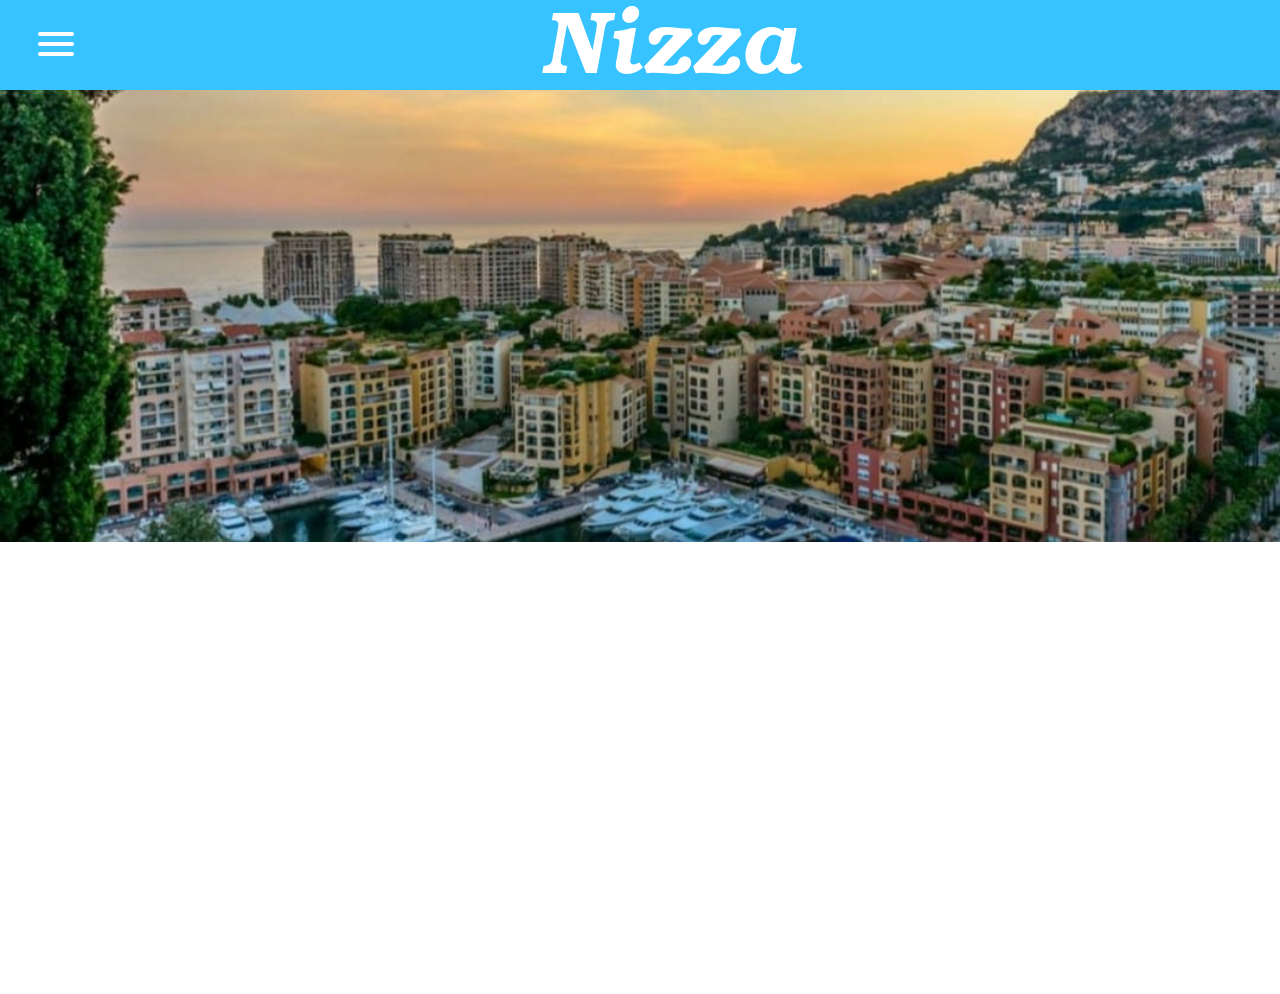
<file: index.html>
<!DOCTYPE html>
<head>
    <title>Nizzareisen.com</title>
    <link rel="stylesheet" href="style.css">
    <link rel="preload" href="index.html">
    <link rel="preload" href="response.js" as="script">
    <link rel="preload" href="style.css" as="style">
    <link rel="preload" href="logo.png">
    <link rel="preload" href="navbcr.jpg">
    <link rel="preload" href="menubtn.png">

</head>
<body style=" overflow-y: hidden;" onload="closenav(); document.title = 'Home | Nizzareisen.com';">
    <script src="response.js"></script>
    <header>
        <div id="navbar">
            <a><a href="javascript:void(0)" onclick="closenav()" id="closebtn"><img src="closebtn.png"></a></a>
            <a href="index.html"><button style="background-color: white; color: black;"  class="menubutton">Home</button></a>
            <a href="geschichte.html"><button class="menubutton">Geschichte</button></a>
            <a href="kultur.html"><button class="menubutton">Kultur</button></a>
            <a href="gastronomie.html"><button class="menubutton">Gastronomie</button></a>
            <a href="shopping.html"id="shoppingbtn"><button class="menubutton">Shopping</button></a>
        </div>
        <div id="top">
            <table>
                <tr>
                    <td>
                        <button class="invis" onclick="opennav()"><img src="menubtn.png" id="menubtn" title="menü"></button>
                    </td>
                    <td>
                        <img src="logo.png" alt="logo" id="logo">
                    </td>
                </tr>
            </table>
        </div>
    </header>
    <div id="main" onclick="closenav()">
        <div class="mapouter">
            <div id="gmap_canvas">
                <iframe id="map" width="130%" height="0px;" id="gmap_canvas" src="https://maps.google.com/maps?q=Nizza&t=k&z=13&ie=UTF8&iwloc=&output=embed" frameborder="0" scrolling="no" marginheight="0" marginwidth="0"></iframe><br>
                <style>
                .mapouter{position:static;text-align:center;height:100%;width:100%;}
                </style>
                <style>.gmap_canvas {overflow:hidden;background:none!important;height:100%;width:100%;}</style>
                <script>get_window_hi()</script>
            </div>
        </div>
    </div>
</body>
</file>
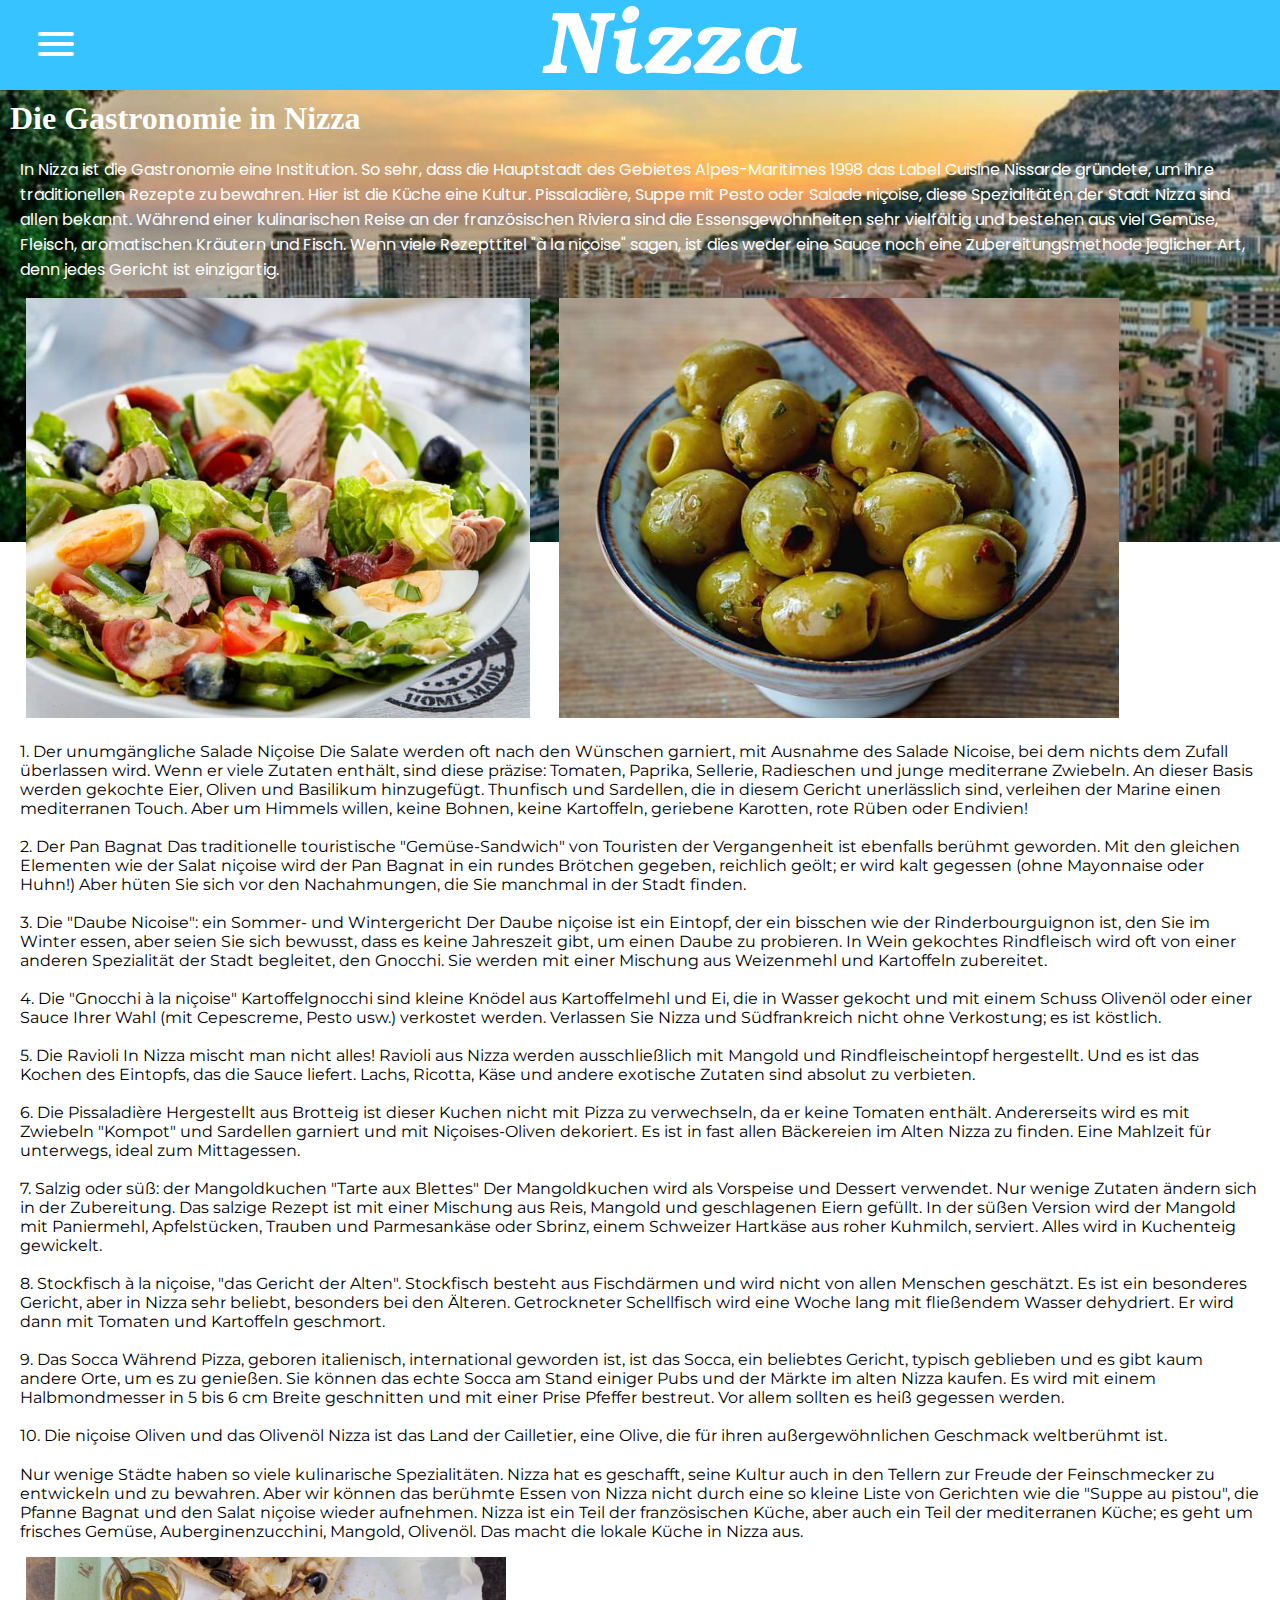
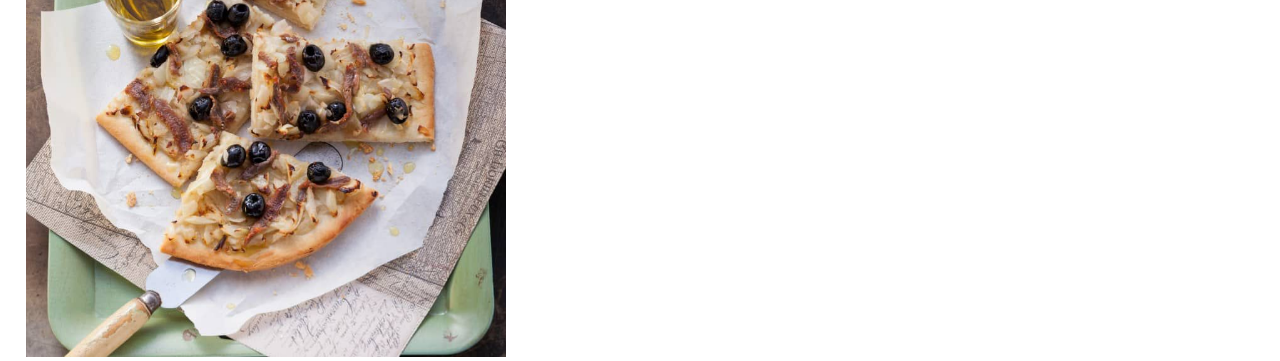
<file: gastronomie.html>
<!DOCTYPE html>
<head>
    <title>Nizzareisen.com</title>
    <link rel="stylesheet" href="style.css">
    <link rel="prerender" href="index.html">
    <link rel="preconnect" href="https://fonts.googleapis.com">
<link rel="preconnect" href="https://fonts.gstatic.com" crossorigin>
<link href="https://fonts.googleapis.com/css2?family=Montserrat:wght@200&display=swap" rel="stylesheet"> 
<link rel="preconnect" href="https://fonts.googleapis.com">
<link rel="preconnect" href="https://fonts.gstatic.com" crossorigin>
<link href="https://fonts.googleapis.com/css2?family=Montserrat:wght@200;600&family=Poppins&display=swap" rel="stylesheet"> 
</head>
<body onload="closenav(); document.title = 'Gastronomie | Nizzareisen.com'">
    <script src="response.js">
    </script>
    <header>
        <div id="navbar">
            <a><a href="javascript:void(0)" onclick="closenav()" id="closebtn"><img src="closebtn.png"></a></a>
            <a href="index.html"><button class="menubutton">Home</button></a>
            <a href="geschichte.html"><button class="menubutton">Geschichte</button></a>
            <a href="kultur.html"><button class="menubutton">Kultur</button></a>
            <a href="gastronomie.html"><button style="background-color: white; color: black;" class="menubutton">Gastronomie</button></a>
            <a href="shopping.html"id="shoppingbtn"><button class="menubutton">Shopping</button></a>
        </div>
        <div id="top">
            <table>
                <tr>
                    <td>
                        <button class="invis" onclick="opennav()"><img src="menubtn.png" id="menubtn" title="menü"></button>
                    </td>
                    <td>
                        <img src="logo.png" alt="logo" id="logo">
                    </td>
                </tr>
            </table>
        </div>
    </header>
    <main onclick="closenav()">
          <h1 id="Sitetheme">Die Gastronomie in Nizza</h1>
          <p class="infotext" style="color: white;   font-family: 'Montserrat', sans-serif; font-family: 'Poppins', sans-serif;">In Nizza ist die Gastronomie eine Institution. So sehr, dass die Hauptstadt des Gebietes Alpes-Maritimes 1998 das Label Cuisine Nissarde gründete, um ihre traditionellen Rezepte zu bewahren. Hier ist die Küche eine Kultur.
            Pissaladière, Suppe mit Pesto oder Salade niçoise, diese Spezialitäten der Stadt Nizza sind allen bekannt. Während einer kulinarischen Reise an der französischen Riviera sind die Essensgewohnheiten sehr vielfältig und bestehen aus viel Gemüse, Fleisch, aromatischen Kräutern und Fisch. Wenn viele Rezepttitel "à la niçoise" sagen, ist dies weder eine Sauce noch eine Zubereitungsmethode jeglicher Art, denn jedes Gericht ist einzigartig.</p> 
            <img src="salat.jpeg" style="max-height: 420px;" class="infoimage">
            <img src="olive.jpeg" style="max-height: 420px;" class="infoimage">
            <p class="infotext">1. Der unumgängliche Salade Niçoise
                Die Salate werden oft nach den Wünschen garniert, mit Ausnahme des Salade Nicoise, bei dem nichts dem Zufall überlassen wird. Wenn er viele Zutaten enthält, sind diese präzise: Tomaten, Paprika, Sellerie, Radieschen und junge mediterrane Zwiebeln. An dieser Basis werden gekochte Eier, Oliven und Basilikum hinzugefügt. Thunfisch und Sardellen, die in diesem Gericht unerlässlich sind, verleihen der Marine einen mediterranen Touch. Aber um Himmels willen, keine Bohnen, keine Kartoffeln, geriebene Karotten, rote Rüben oder Endivien! <br><br>
                
                2. Der Pan Bagnat
                Das traditionelle touristische "Gemüse-Sandwich" von Touristen der Vergangenheit ist ebenfalls berühmt geworden. Mit den gleichen Elementen wie der Salat niçoise wird der Pan Bagnat in ein rundes Brötchen gegeben, reichlich geölt; er wird kalt gegessen (ohne Mayonnaise oder Huhn!) Aber hüten Sie sich vor den Nachahmungen, die Sie manchmal in der Stadt finden.<br><br>
                
                3. Die "Daube Nicoise": ein Sommer- und Wintergericht
                Der Daube niçoise ist ein Eintopf, der ein bisschen wie der Rinderbourguignon ist, den Sie im Winter essen, aber seien Sie sich bewusst, dass es keine Jahreszeit gibt, um einen Daube zu probieren. In Wein gekochtes Rindfleisch wird oft von einer anderen Spezialität der Stadt begleitet, den Gnocchi. Sie werden mit einer Mischung aus Weizenmehl und Kartoffeln zubereitet.<br><br>
                
                4. Die "Gnocchi à la niçoise"
                Kartoffelgnocchi sind kleine Knödel aus Kartoffelmehl und Ei, die in Wasser gekocht und mit einem Schuss Olivenöl oder einer Sauce Ihrer Wahl (mit Cepescreme, Pesto usw.) verkostet werden. Verlassen Sie Nizza und Südfrankreich nicht ohne Verkostung; es ist köstlich.<br><br>
                
                5. Die Ravioli
                In Nizza mischt man nicht alles! Ravioli aus Nizza werden ausschließlich mit Mangold und Rindfleischeintopf hergestellt. Und es ist das Kochen des Eintopfs, das die Sauce liefert. Lachs, Ricotta, Käse und andere exotische Zutaten sind absolut zu verbieten.<br><br>
                
                6. Die Pissaladière
                Hergestellt aus Brotteig ist dieser Kuchen nicht mit Pizza zu verwechseln, da er keine Tomaten enthält. Andererseits wird es mit Zwiebeln "Kompot" und Sardellen garniert und mit Niçoises-Oliven dekoriert. Es ist in fast allen Bäckereien im Alten Nizza zu finden. Eine Mahlzeit für unterwegs, ideal zum Mittagessen.<br><br>
                
                7. Salzig oder süß: der Mangoldkuchen "Tarte aux Blettes"
                Der Mangoldkuchen wird als Vorspeise und Dessert verwendet. Nur wenige Zutaten ändern sich in der Zubereitung. Das salzige Rezept ist mit einer Mischung aus Reis, Mangold und geschlagenen Eiern gefüllt. In der süßen Version wird der Mangold mit Paniermehl, Apfelstücken, Trauben und Parmesankäse oder Sbrinz, einem Schweizer Hartkäse aus roher Kuhmilch, serviert. Alles wird in Kuchenteig gewickelt.<br><br>
                
                8. Stockfisch à la niçoise, "das Gericht der Alten".
                Stockfisch besteht aus Fischdärmen und wird nicht von allen Menschen geschätzt. Es ist ein besonderes Gericht, aber in Nizza sehr beliebt, besonders bei den Älteren. Getrockneter Schellfisch wird eine Woche lang mit fließendem Wasser dehydriert. Er wird dann mit Tomaten und Kartoffeln geschmort.<br><br>
                
                9. Das Socca
                Während Pizza, geboren italienisch, international geworden ist, ist das Socca, ein beliebtes Gericht, typisch geblieben und es gibt kaum andere Orte, um es zu genießen. Sie können das echte Socca am Stand einiger Pubs und der Märkte im alten Nizza kaufen. Es wird mit einem Halbmondmesser in 5 bis 6 cm Breite geschnitten und mit einer Prise Pfeffer bestreut. Vor allem sollten es heiß gegessen werden.<br><br>
                
                10. Die niçoise Oliven und das Olivenöl
                Nizza ist das Land der Cailletier, eine Olive, die für ihren außergewöhnlichen Geschmack weltberühmt ist. </p>
                <p class="infotext">Nur wenige Städte haben so viele kulinarische Spezialitäten. Nizza hat es geschafft, seine Kultur auch in den Tellern zur Freude der Feinschmecker zu entwickeln und zu bewahren.
                    Aber wir können das berühmte Essen von Nizza nicht durch eine so kleine Liste von Gerichten wie die "Suppe au pistou", die Pfanne Bagnat und den Salat niçoise wieder aufnehmen.
                    Nizza ist ein Teil der französischen Küche, aber auch ein Teil der mediterranen Küche; es geht um frisches Gemüse, Auberginenzucchini, Mangold, Olivenöl. Das macht die lokale Küche in Nizza aus.</p>
                <img src="other_food.jpeg" class="infoimage">
    </main>
</body>
</file>
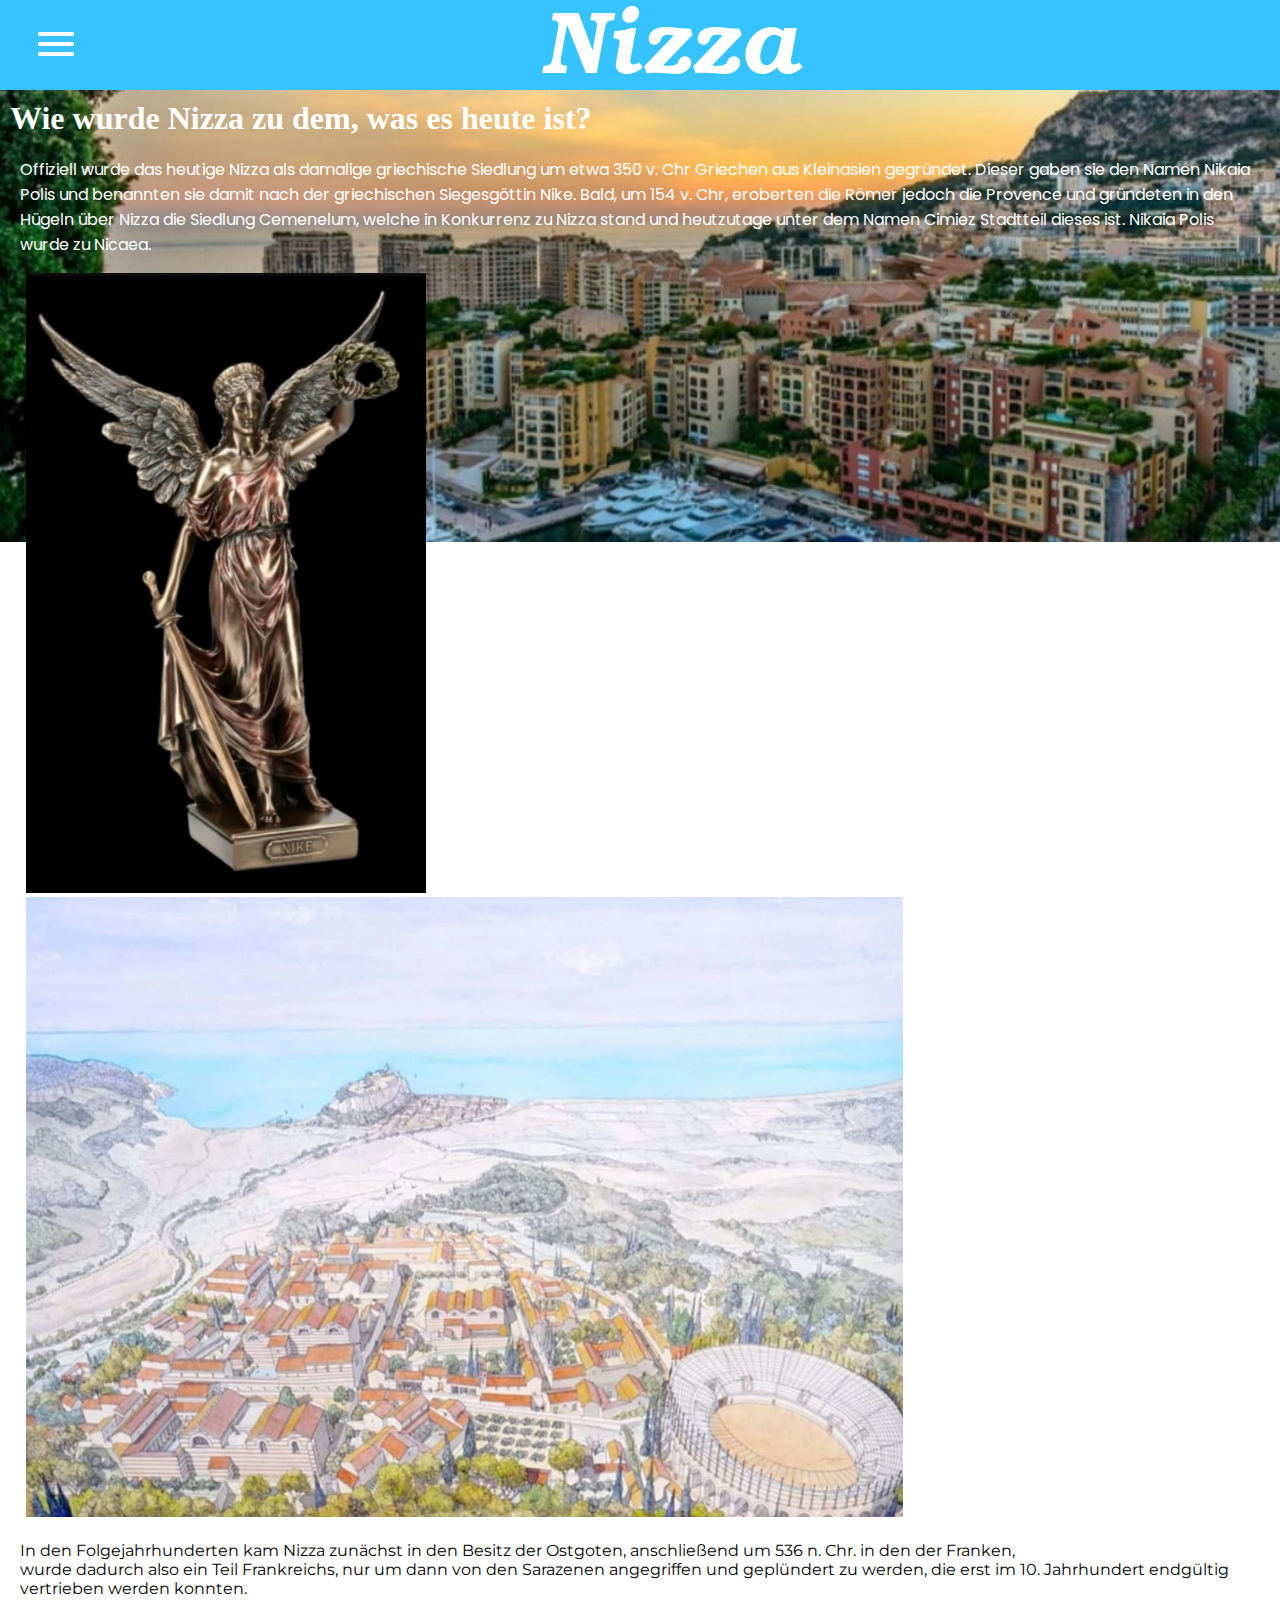
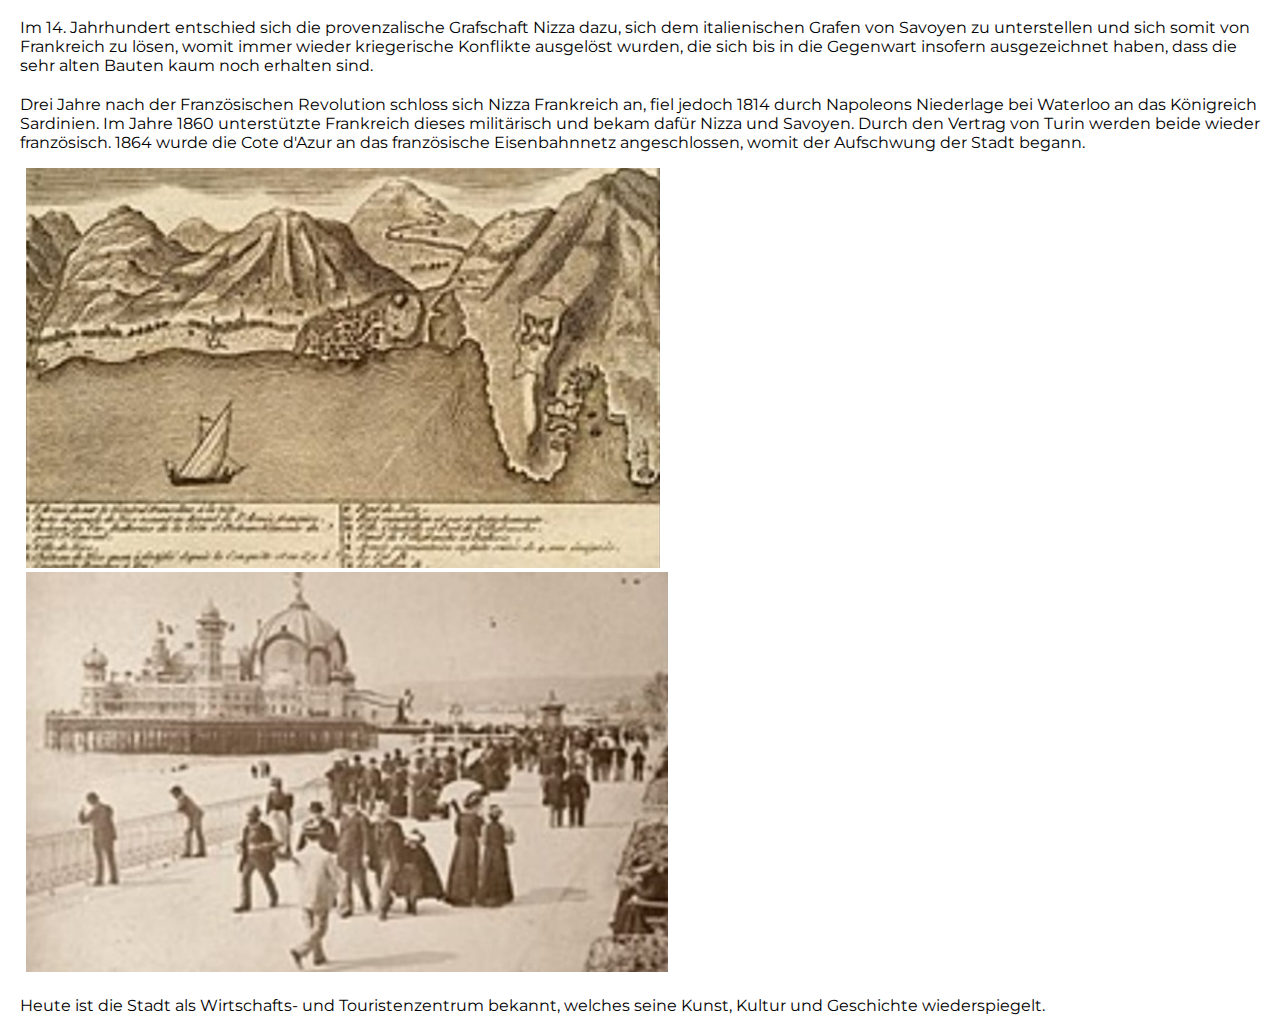
<file: geschichte.html>
<!DOCTYPE html>
<head>
    <title>Nizzareisen.com</title>
    <link rel="stylesheet" href="style.css">
    <link rel="prerender" href="index.html">
    <link rel="preconnect" href="https://fonts.googleapis.com">
    <link rel="preconnect" href="https://fonts.gstatic.com" crossorigin>
    <link href="https://fonts.googleapis.com/css2?family=Montserrat:wght@200&display=swap" rel="stylesheet">
    <link rel="preconnect" href="https://fonts.googleapis.com">
<link rel="preconnect" href="https://fonts.gstatic.com" crossorigin>
<link href="https://fonts.googleapis.com/css2?family=Montserrat:wght@200;600&family=Poppins&display=swap" rel="stylesheet">  

</head>
<body onload="closenav(); document.title = 'Geschichte | Nizzareisen.com'" style="background-image:url('bcr2.jpeg');">
    <script src="response.js">
    </script>
    <header>
        <div id="navbar">
            <a><a href="javascript:void(0)" onclick="closenav()" id="closebtn"><img src="closebtn.png"></a></a>
            <a href="index.html"><button class="menubutton">Home</button></a>
            <a href="geschichte.html"><button style="background-color: white; color: black;"  class="menubutton">Geschichte</button></a>
            <a href="kultur.html"><button class="menubutton">Kultur</button></a>
            <a href="gastronomie.html"><button class="menubutton">Gastronomie</button></a>
            <a href="shopping.html"id="shoppingbtn"><button class="menubutton">Shopping</button></a>
        </div>
        <div id="top">
            <table>
                <tr>
                    <td>
                        <button class="invis" onclick="opennav()"><img src="menubtn.png" id="menubtn" title="menü"></button>
                    </td>
                    <td>
                        <img src="logo.png" alt="logo" id="logo">
                    </td>
                </tr>
            </table>
        </div>
    </header>
    <main onclick="closenav()">
            <h1 id="Sitetheme">Wie wurde Nizza zu dem, was es heute ist?</h1>
            <p class="infotext" style="color: white;  font-family: 'Montserrat', sans-serif; font-family: 'Poppins', sans-serif;">Offiziell wurde das heutige Nizza als damalige griechische Siedlung um etwa 350 v. Chr Griechen aus Kleinasien gegründet.
                Dieser gaben sie den Namen Nikaia Polis und benannten sie damit nach der griechischen Siegesgöttin Nike. 
                Bald, um 154 v. Chr, eroberten die Römer jedoch die Provence und gründeten in den Hügeln über Nizza die Siedlung Cemenelum, welche in Konkurrenz zu Nizza stand und heutzutage unter dem Namen Cimiez Stadtteil dieses ist.
                Nikaia Polis wurde zu Nicaea. </p>
            <img src="figure.jpeg" style="max-height: 620px;" class="infoimage">
            <img src="town_above.jpeg" style="max-height: 620px;" class="infoimage">
            <p class="infotext">In den Folgejahrhunderten kam Nizza zunächst in den Besitz der Ostgoten, anschließend um 536 n. Chr. in den der Franken, <br>
                wurde dadurch also ein Teil Frankreichs, nur um dann von den Sarazenen angegriffen und geplündert zu werden, die erst im 10. Jahrhundert endgültig vertrieben werden konnten.</p>
            <p class="infotext">Im 14. Jahrhundert entschied sich die provenzalische Grafschaft Nizza dazu, sich dem italienischen Grafen von Savoyen zu unterstellen und sich somit von Frankreich zu lösen, womit immer wieder kriegerische Konflikte ausgelöst wurden, die sich bis in die Gegenwart insofern ausgezeichnet haben, dass die sehr alten Bauten kaum noch erhalten sind.</p>
            <p class="infotext">Drei Jahre nach der Französischen Revolution schloss sich Nizza Frankreich an, fiel jedoch 1814 durch Napoleons Niederlage bei Waterloo an das Königreich Sardinien. Im Jahre 1860 unterstützte Frankreich dieses militärisch und bekam dafür Nizza und Savoyen. Durch den Vertrag von Turin werden beide wieder französisch. 1864 wurde die Cote d'Azur an das französische Eisenbahnnetz angeschlossen, womit der Aufschwung der Stadt begann.</p>
            <img src="old_graphic.jpeg" class="infoimage">
            <img src="old_photo.jpeg"class="infoimage">
            <p class="infotext">Heute ist die Stadt als Wirtschafts- und Touristenzentrum bekannt, welches seine Kunst, Kultur und Geschichte wiederspiegelt.</p>

    </main>
</body>
</file>
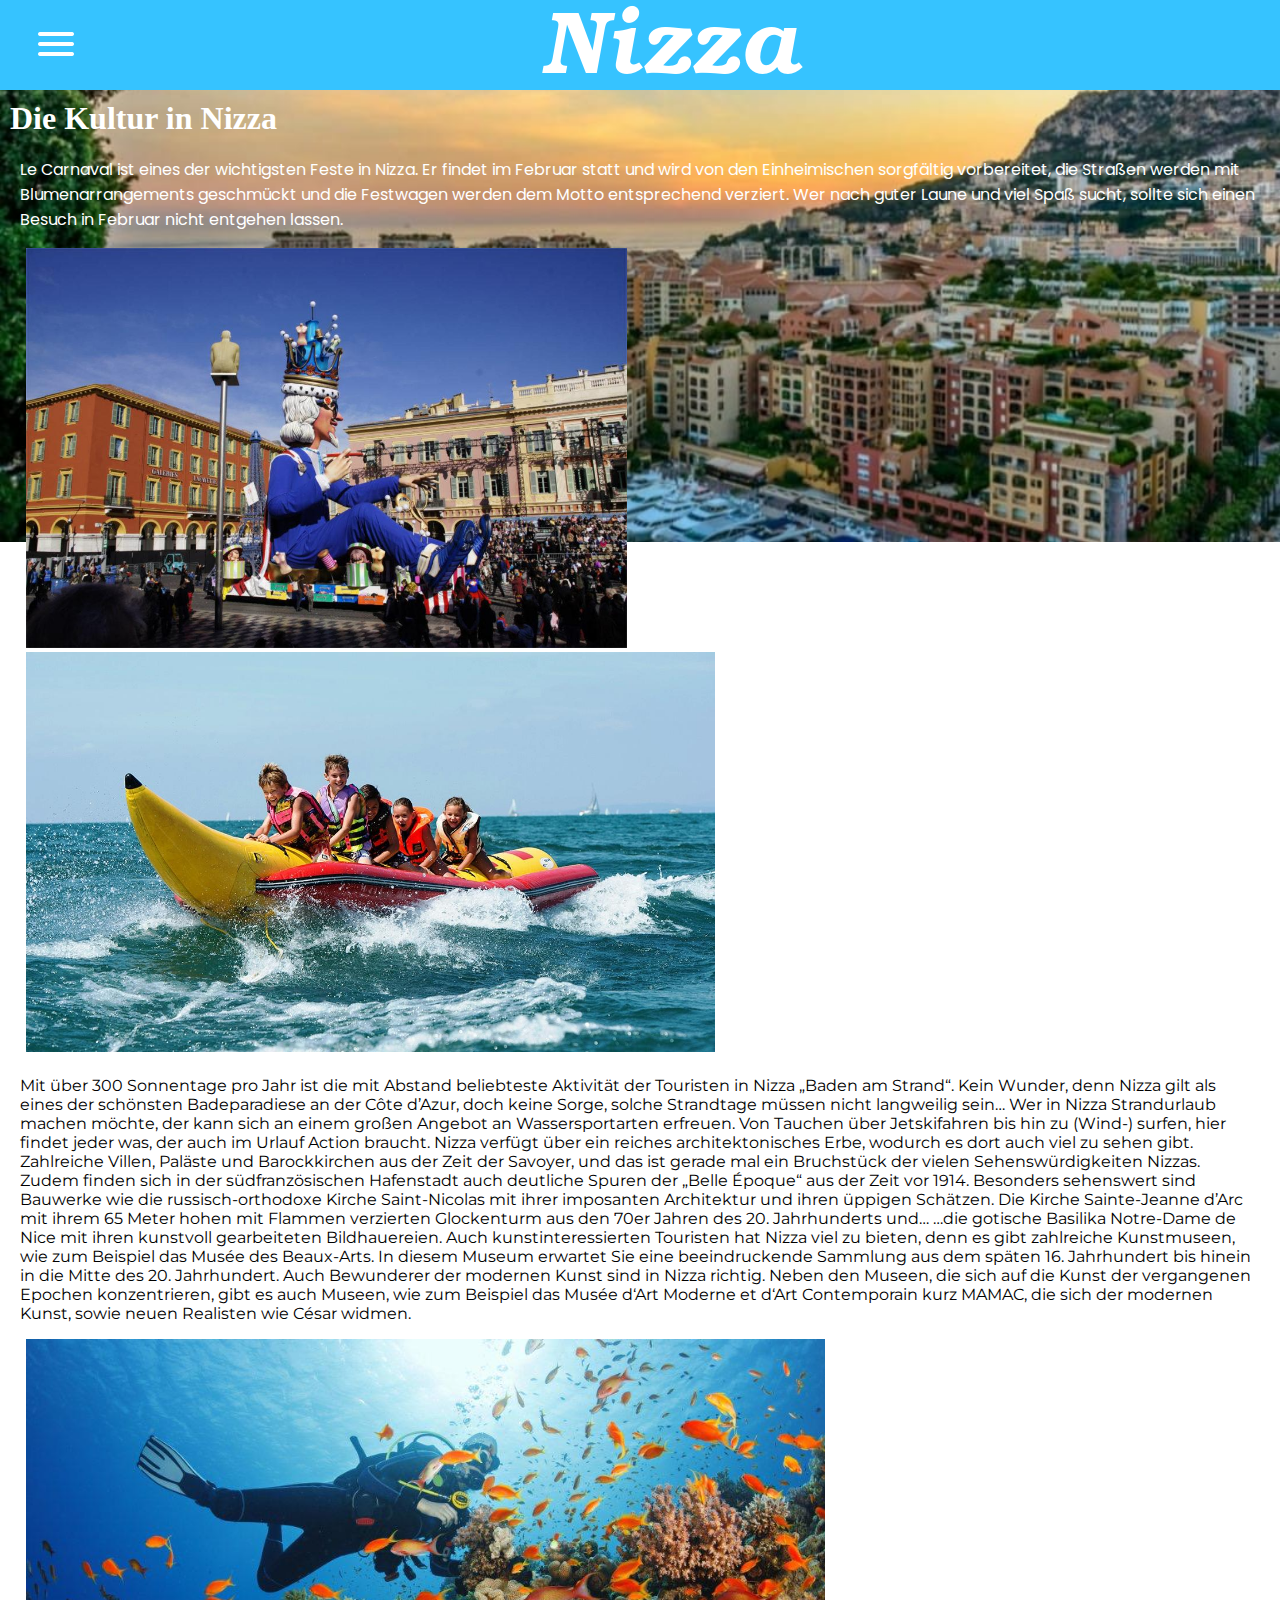
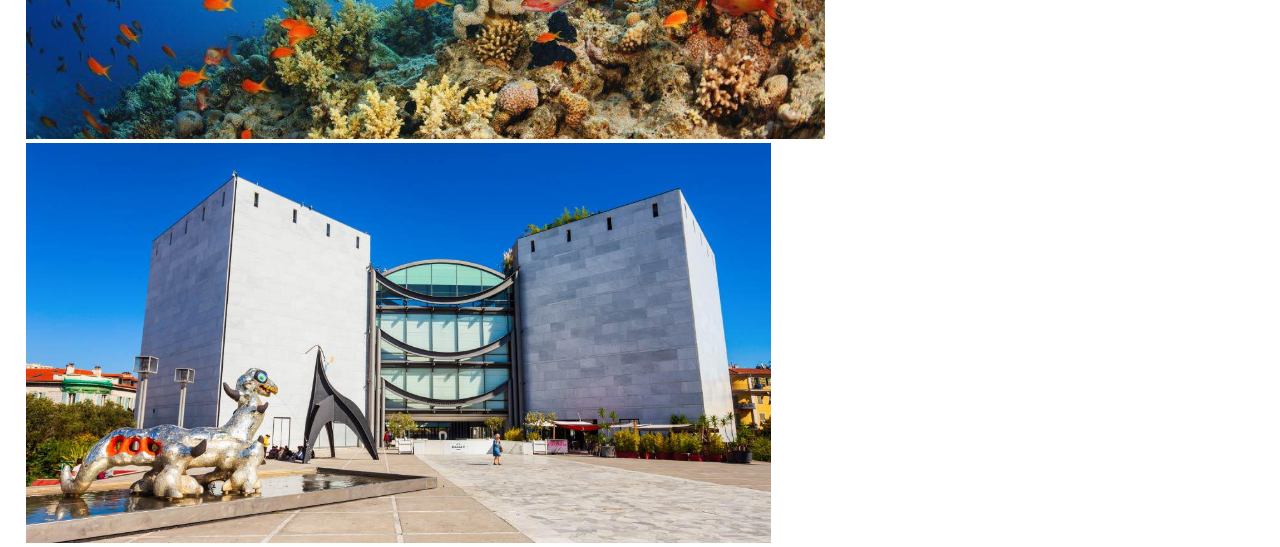
<file: kultur.html>
<!DOCTYPE html>
<head>
    <title>Nizzareisen.com</title>
    <link rel="stylesheet" href="style.css">
    <link rel="prerender" href="index.html">
    <link rel="preconnect" href="https://fonts.googleapis.com">
<link rel="preconnect" href="https://fonts.gstatic.com" crossorigin>
<link href="https://fonts.googleapis.com/css2?family=Montserrat:wght@200&display=swap" rel="stylesheet"> 
<link rel="preconnect" href="https://fonts.googleapis.com">
<link rel="preconnect" href="https://fonts.gstatic.com" crossorigin>
<link href="https://fonts.googleapis.com/css2?family=Montserrat:wght@200;600&family=Poppins&display=swap" rel="stylesheet"> 

</head>
<body onload="closenav(); document.title = 'Kultur | Nizzareisen.com'">
    <script src="response.js">
    </script>
    <header>
        <div id="navbar">
            <a><a href="javascript:void(0)" onclick="closenav()" id="closebtn"><img src="closebtn.png"></a></a>
            <a href="index.html"><button class="menubutton">Home</button></a>
            <a href="geschichte.html"><button class="menubutton">Geschichte</button></a>
            <a href="kultur.html"><button style="background-color: white; color: black;" class="menubutton">Kultur</button></a>
            <a href="gastronomie.html"><button class="menubutton">Gastronomie</button></a>
            <a href="shopping.html"id="shoppingbtn"><button class="menubutton">Shopping</button></a>
        </div>
        <div id="top">
            <table>
                <tr>
                    <td>
                        <button class="invis" onclick="opennav()"><img src="menubtn.png" id="menubtn" title="menü"></button>
                    </td>
                    <td>
                        <img src="logo.png" alt="logo" id="logo">
                    </td>
                </tr>
            </table>
        </div>
    </header>
    <main onclick="closenav()">
           <h1 id="Sitetheme">Die Kultur in Nizza</h1>
           <p class="infotext" style="color: white;   font-family: 'Montserrat', sans-serif; font-family: 'Poppins', sans-serif;">Le Carnaval ist eines der wichtigsten Feste in Nizza. Er findet im Februar statt und wird von den Einheimischen sorgfältig vorbereitet, die Straßen werden mit Blumenarrangements geschmückt und die Festwagen werden dem Motto entsprechend verziert. Wer nach guter Laune und viel Spaß sucht, sollte sich einen Besuch in Februar nicht entgehen lassen.</p>
           <img src="celebration.jpeg" class="infoimage">
           <img src="banana_boat.jpeg"class="infoimage">
           <p class="infotext">Mit über 300 Sonnentage pro Jahr ist die mit Abstand beliebteste Aktivität der Touristen in Nizza „Baden am Strand“. Kein Wunder, denn Nizza gilt als eines der schönsten Badeparadiese an der Côte d’Azur, doch keine Sorge, solche Strandtage müssen nicht langweilig sein…
            Wer in Nizza Strandurlaub machen möchte, der kann sich an einem großen Angebot an Wassersportarten erfreuen. Von Tauchen über Jetskifahren bis hin zu (Wind-) surfen, hier findet jeder was, der auch im Urlauf Action braucht.
            Nizza verfügt über ein reiches architektonisches Erbe, wodurch es dort auch viel zu sehen gibt. Zahlreiche Villen, Paläste und Barockkirchen aus der Zeit der Savoyer, und das ist gerade mal ein Bruchstück der vielen Sehenswürdigkeiten Nizzas. Zudem finden sich in der südfranzösischen Hafenstadt auch deutliche Spuren der „Belle Époque“ aus der Zeit vor 1914.
            Besonders sehenswert sind Bauwerke wie die russisch-orthodoxe Kirche Saint-Nicolas mit ihrer imposanten Architektur und ihren üppigen Schätzen.
            Die Kirche Sainte-Jeanne d’Arc mit ihrem 65 Meter hohen mit Flammen verzierten Glockenturm aus den 70er Jahren des 20. Jahrhunderts und… 
            …die gotische Basilika Notre-Dame de Nice mit ihren kunstvoll gearbeiteten Bildhauereien.
            Auch kunstinteressierten Touristen hat Nizza viel zu bieten, denn es gibt zahlreiche Kunstmuseen, wie zum Beispiel das Musée des Beaux-Arts. In diesem Museum erwartet Sie eine beeindruckende Sammlung aus dem späten 16. Jahrhundert bis hinein in die Mitte des 20. Jahrhundert. Auch Bewunderer der modernen Kunst sind in Nizza richtig. Neben den Museen, die sich auf die Kunst der vergangenen Epochen konzentrieren, gibt es auch Museen, wie zum Beispiel das Musée d‘Art Moderne et d‘Art Contemporain kurz MAMAC, die sich der modernen Kunst, sowie neuen Realisten wie César widmen.</p>
            <img src="diving.jpeg" class="infoimage">
            <img src="building.jpeg"class="infoimage">
    </main>
</body>
</file>
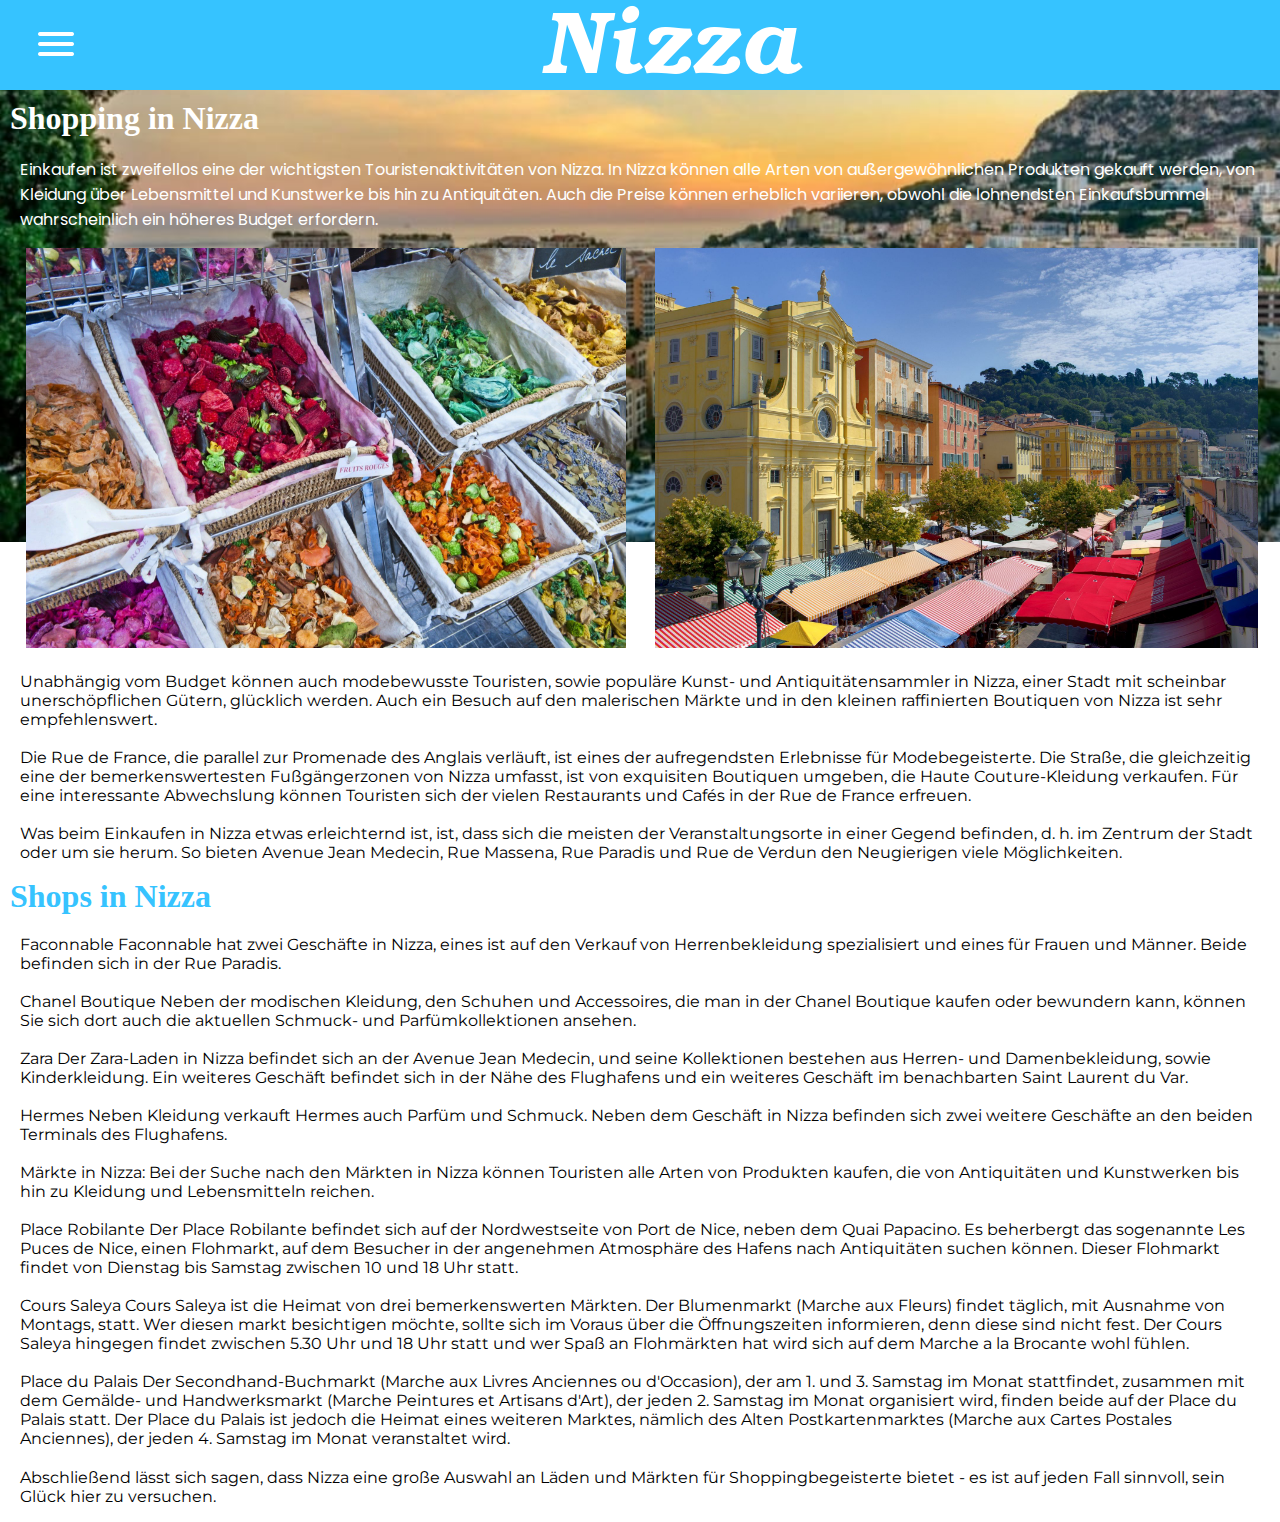
<file: shopping.html>
<!DOCTYPE html>
<head>
    <title>Nizzareisen.com</title>
    <link rel="stylesheet" href="style.css">
    <link rel="prerender" href="index.html">
    <link rel="preconnect" href="https://fonts.googleapis.com">
    <link rel="preconnect" href="https://fonts.gstatic.com" crossorigin>
    <link href="https://fonts.googleapis.com/css2?family=Montserrat:wght@200&display=swap" rel="stylesheet"> 
    <link rel="preconnect" href="https://fonts.googleapis.com">
<link rel="preconnect" href="https://fonts.gstatic.com" crossorigin>
<link href="https://fonts.googleapis.com/css2?family=Montserrat:wght@200;600&family=Poppins&display=swap" rel="stylesheet"> 

</head>
<body onload="closenav(); document.title = 'Shopping | Nizzareisen.com'">
    <script src="response.js">
    </script>
    <header>
        <div id="navbar">
            <a><a href="javascript:void(0)" onclick="closenav()" id="closebtn"><img src="closebtn.png"></a></a>
            <a href="index.html"><button class="menubutton">Home</button></a>
            <a href="geschichte.html"><button class="menubutton">Geschichte</button></a>
            <a href="kultur.html"><button class="menubutton">Kultur</button></a>
            <a href="gastronomie.html"><button class="menubutton">Gastronomie</button></a>
            <a href="shopping.html"id="shoppingbtn"><button style="background-color: white; color: black;"  class="menubutton">Shopping</button></a>
            <a href="natur.html" id="naturebtn"><button class="menubutton">Natur</button></a>
        </div>
        <div id="top">
            <table>
                <tr>
                    <td>
                        <button class="invis" onclick="opennav()"><img src="menubtn.png" id="menubtn" title="menü"></button>
                    </td>
                    <td>
                        <img src="logo.png" alt="logo" id="logo">
                    </td>
                </tr>
            </table>
        </div>
    </header>
    <main onclick="closenav()">
            <h1 id="Sitetheme">Shopping in Nizza</h1>
            <p class="infotext" style="color:white;  font-family: 'Montserrat', sans-serif; font-family: 'Poppins', sans-serif;">Einkaufen ist zweifellos eine der wichtigsten Touristenaktivitäten von Nizza. In Nizza können alle Arten von außergewöhnlichen Produkten gekauft werden, von Kleidung über Lebensmittel und Kunstwerke bis hin zu Antiquitäten. Auch die Preise können erheblich variieren, obwohl die lohnendsten Einkaufsbummel wahrscheinlich ein höheres Budget erfordern.</p>
            <img src="shopping_stuff.jpeg" style="max-height: 400px;"  class="infoimage">
            <img src="market.jpeg" style="max-height: 400px;" class="infoimage">
            <p class="infotext">Unabhängig vom Budget können auch modebewusste Touristen, sowie populäre Kunst- und Antiquitätensammler in Nizza, einer Stadt mit scheinbar unerschöpflichen Gütern, glücklich werden. Auch ein Besuch auf den malerischen Märkte und in den kleinen raffinierten Boutiquen von Nizza ist sehr empfehlenswert.<br><br>

                Die Rue de France, die parallel zur Promenade des Anglais verläuft, ist eines der aufregendsten Erlebnisse für Modebegeisterte. Die Straße, die gleichzeitig eine der bemerkenswertesten Fußgängerzonen von Nizza umfasst, ist von exquisiten Boutiquen umgeben, die Haute Couture-Kleidung verkaufen. Für eine interessante Abwechslung können Touristen sich der vielen Restaurants und Cafés in der Rue de France erfreuen.<br><br>
                
                Was beim Einkaufen in Nizza etwas erleichternd ist, ist, dass sich die meisten der Veranstaltungsorte in einer Gegend befinden, d. h. im Zentrum der Stadt oder um sie herum. So bieten Avenue Jean Medecin, Rue Massena, Rue Paradis und Rue de Verdun den Neugierigen viele Möglichkeiten.</p>
            <h1 id="Sitetheme" style="color:#36c3ff ;">Shops in Nizza</h1>
            <p class="infotext">Faconnable
                Faconnable hat zwei Geschäfte in Nizza, eines ist auf den Verkauf von Herrenbekleidung spezialisiert und eines für Frauen und Männer. Beide befinden sich in der Rue Paradis.<br><br>
                
                Chanel Boutique
                Neben der modischen Kleidung, den Schuhen und Accessoires, die man in der Chanel Boutique kaufen oder bewundern kann, können Sie sich dort auch die aktuellen Schmuck- und Parfümkollektionen ansehen.<br><br>
                
                Zara
                Der Zara-Laden in Nizza befindet sich an der Avenue Jean Medecin, und seine Kollektionen bestehen aus Herren- und Damenbekleidung, sowie Kinderkleidung. Ein weiteres Geschäft befindet sich in der Nähe des Flughafens und ein weiteres Geschäft im benachbarten Saint Laurent du Var.<br><br>
                
                Hermes
                Neben Kleidung verkauft Hermes auch Parfüm und Schmuck. Neben dem Geschäft in Nizza befinden sich zwei weitere Geschäfte an den beiden Terminals des Flughafens.<br><br>
                
                Märkte in Nizza:
                Bei der Suche nach den Märkten in Nizza können Touristen alle Arten von Produkten kaufen, die von Antiquitäten und Kunstwerken bis hin zu Kleidung und Lebensmitteln reichen.<br><br>
                
                Place Robilante
                Der Place Robilante befindet sich auf der Nordwestseite von Port de Nice, neben dem Quai Papacino. Es beherbergt das sogenannte Les Puces de Nice, einen Flohmarkt, auf dem Besucher in der angenehmen Atmosphäre des Hafens nach Antiquitäten suchen können. Dieser Flohmarkt findet von Dienstag bis Samstag zwischen 10 und 18 Uhr statt.<br><br>
                
                Cours Saleya
                Cours Saleya ist die Heimat von drei bemerkenswerten Märkten. Der Blumenmarkt (Marche aux Fleurs) findet täglich, mit Ausnahme von Montags, statt. Wer diesen markt besichtigen möchte, sollte sich im Voraus über die Öffnungszeiten informieren, denn diese sind nicht fest. Der Cours Saleya hingegen findet zwischen 5.30 Uhr und 18 Uhr statt und wer Spaß an Flohmärkten hat wird sich auf dem Marche a la Brocante wohl fühlen.<br><br>
                
                Place du Palais
                Der Secondhand-Buchmarkt (Marche aux Livres Anciennes ou d'Occasion), der am 1. und 3. Samstag im Monat stattfindet, zusammen mit dem Gemälde- und Handwerksmarkt (Marche Peintures et Artisans d'Art), der jeden 2. Samstag im Monat organisiert wird, finden beide auf der Place du Palais statt. Der Place du Palais ist jedoch die Heimat eines weiteren Marktes, nämlich des Alten Postkartenmarktes (Marche aux Cartes Postales Anciennes), der jeden 4. Samstag im Monat veranstaltet wird.</p>
                <p class="infotext">Abschließend lässt sich sagen, dass Nizza eine große Auswahl an Läden und Märkten für Shoppingbegeisterte bietet - es ist auf jeden Fall sinnvoll, sein Glück hier zu versuchen.</p>
    </main>
</body>
</file>
<file: style.css>
:root{
    --bcrcolor: #36c3ff;
}
body {
    margin: 0;
    height: 100%;
    background-image: url("bcr2.jpeg");
    background-size: 100%;
    background-repeat: no-repeat;
    overflow-x: hidden;
    background-color: white;
}
header{
    margin: 0%;
}
#top{
    width: 130%;
    text-align: center;
    align-items: center;
    background-color:  var(--bcrcolor);
    display: flexbox;
    flex-wrap: nowrap;
    transition: 1s;
    height: 10%;
    margin-left: 30%;
}
#logo{
    max-width: 100%;
    display: flexbox;
    visibility: visible;
    margin-left: 0%;
}

#navbar{
    position: fixed;
    height: fit-content;
    top: 0;
    left: 0;
    height: 100%;
    padding-top: 2%;
    background-image: url("navbcr.jpg");
    width: 30%;
    transition: 1s;
    z-index: 1;
    overflow-x: hidden;
}
.invis{
    background-color: transparent;
    border-color: transparent;
    margin-left: 33%;
    visibility: hidden;
}
#closebtn{
    margin-left: 70%;
}
.menubutton{
    width: 100%;
    height: 10%;
    position:sticky;
    background-color: transparent;
    transition: 0.25s;
    font-size: large;
    border-color: transparent;
    color: white;
}
.menubutton:hover{
    background-color: white;
    color: black;
}

#greeting{
    margin-top: 20%;
    text-align: left;
    background-color: transparent;
    color: black;
    font-size: large;
}
#firstword{
    font-size: 200%;
    text-rendering: geometricPrecision;
    font-family: 'Segoe UI', Tahoma, Geneva, Verdana, sans-serif;
    color: #36c3ff;
    text-align: center;
}
#main{
    height: 720px;
    display: flexbox;
    max-width: 100%;
    transition: 1s;
}
#Sitetheme{
    color: white;
    margin: 10px;
}
.infotext{
    font-family: 'Montserrat', sans-serif;
    margin-left: 20px;
    margin-top: 20px;
    margin-right: 20px;
}
.infoimage{
    margin-left: 2%;
    max-height: 400px;
    display: flexbox;
}
</file>
